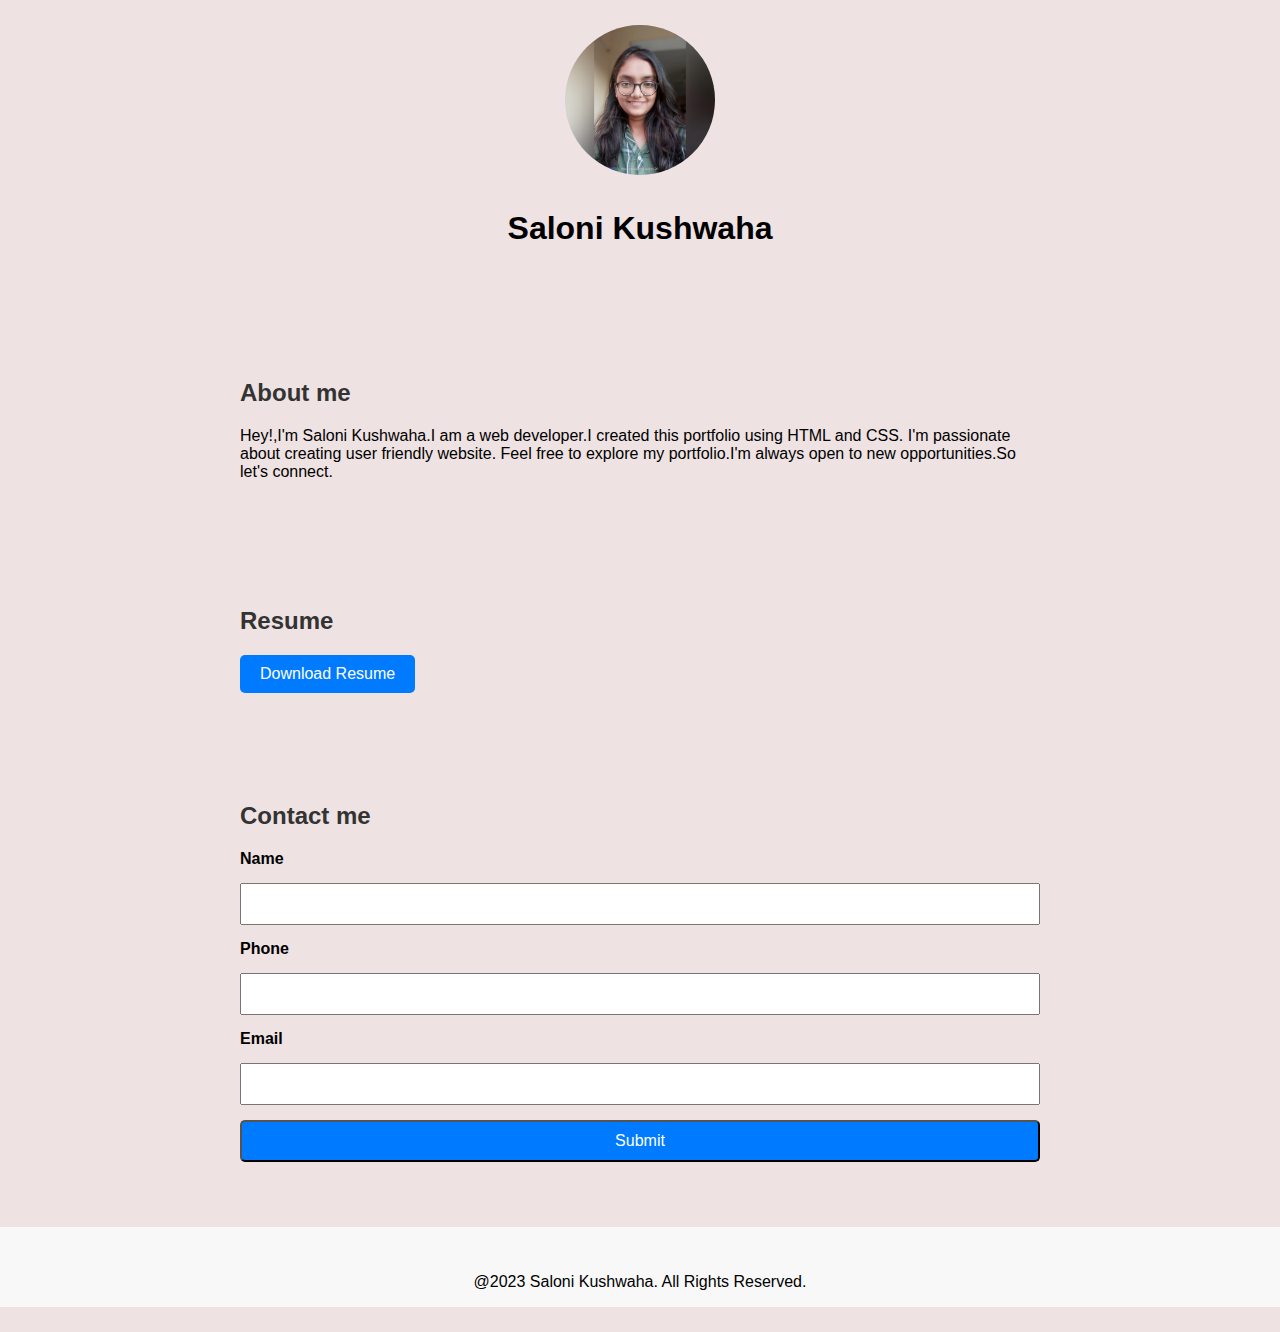
<file: index.html>
<!DOCTYPE html>
<html lang="en">
<head>
  <meta charset="UTF-8">
  <meta name="viewport" content="width=device-width, initial-scale=1.0">
  <link rel = "stylesheet" href="style.css">
  <title>Saloni-Portfolio</title>
</head>

<body>
    <header>
      <div class = "container">
        <img src = "img.webp" alt = "your name">
        <h1>Saloni Kushwaha</h1>
         </div>
    </header>
     <section id = "about">
      <div class="container">
        <div class="cont">  
      <h2>About me</h2>
        </div>
      <p>Hey!,I'm Saloni Kushwaha.I am a web developer.I created this portfolio using HTML and CSS.
        I'm passionate about creating user friendly website.
        Feel free to explore my portfolio.I'm always open to new opportunities.So let's connect.</p>
    </div>
     </section>

    <section id = "resume">
      <div class="container">
        <div class="cont">
      <h2>Resume</h2>
        </div>
      <a href = "myResume.pdf"  class = "btn">Download Resume</a>
    </div>
    </section>

    <section id ="contact">
      <div class = "container">
        <div class="cont">
      <h2>Contact me</h2>
    </div>
    
      <form action ="#" , method="post">
      <label for = "name">Name</label>
      <input type ="text"id = "name" name = "name" required>
      <label for = "phone">Phone</label>
      <input type ="tel" id = "phone" name = "phone" required>
      <label for = "email">Email</label> 
      <input type = "email" id = "email" name = "email" required>
      <button type = "submit" class = "btn">Submit</button>
      </form>
  
  </div>
    </section>
    <footer>
      <div class="copyright">
        <p>@2023 Saloni Kushwaha. All Rights Reserved.</p>
      </div>
    </footer>
</body>
</html>
</file>
<file: style.css>
body{
    font-family:'Arial',sans-serif;
    margin: 0;
    padding: 0;
    box-sizing: border-box;
    background-color: #eee2e2;
}
.container{
    width:800px;
    margin:0 auto;
    padding: 25px;
}
header{
    text-align:center;
}
.copyright{
    width:500px;
    margin:0 auto;
    padding: 25px;
}
header img{
    width: 150px;
    border-radius: 50%;
    margin-bottom: 10px;
}
section{
    margin: 40px 0;
}
.cont{
    color:#333;
}
form{
    display: grid;
    gap: 15px;;
}
label{
    font-weight: bold;
}
input,button{
    padding: 10px;
    font-size: 16px;
}
.btn{
    background-color: #007BFF;
    color: #fff;
    padding: 10px 20px;
    border-radius: 5px;
    display: inline-block;
    text-decoration: none;
}

footer{
    text-align: center;
    background-color: #f8f8f8;
    padding: 5px 0;
    height: 70px;
}
</file>
